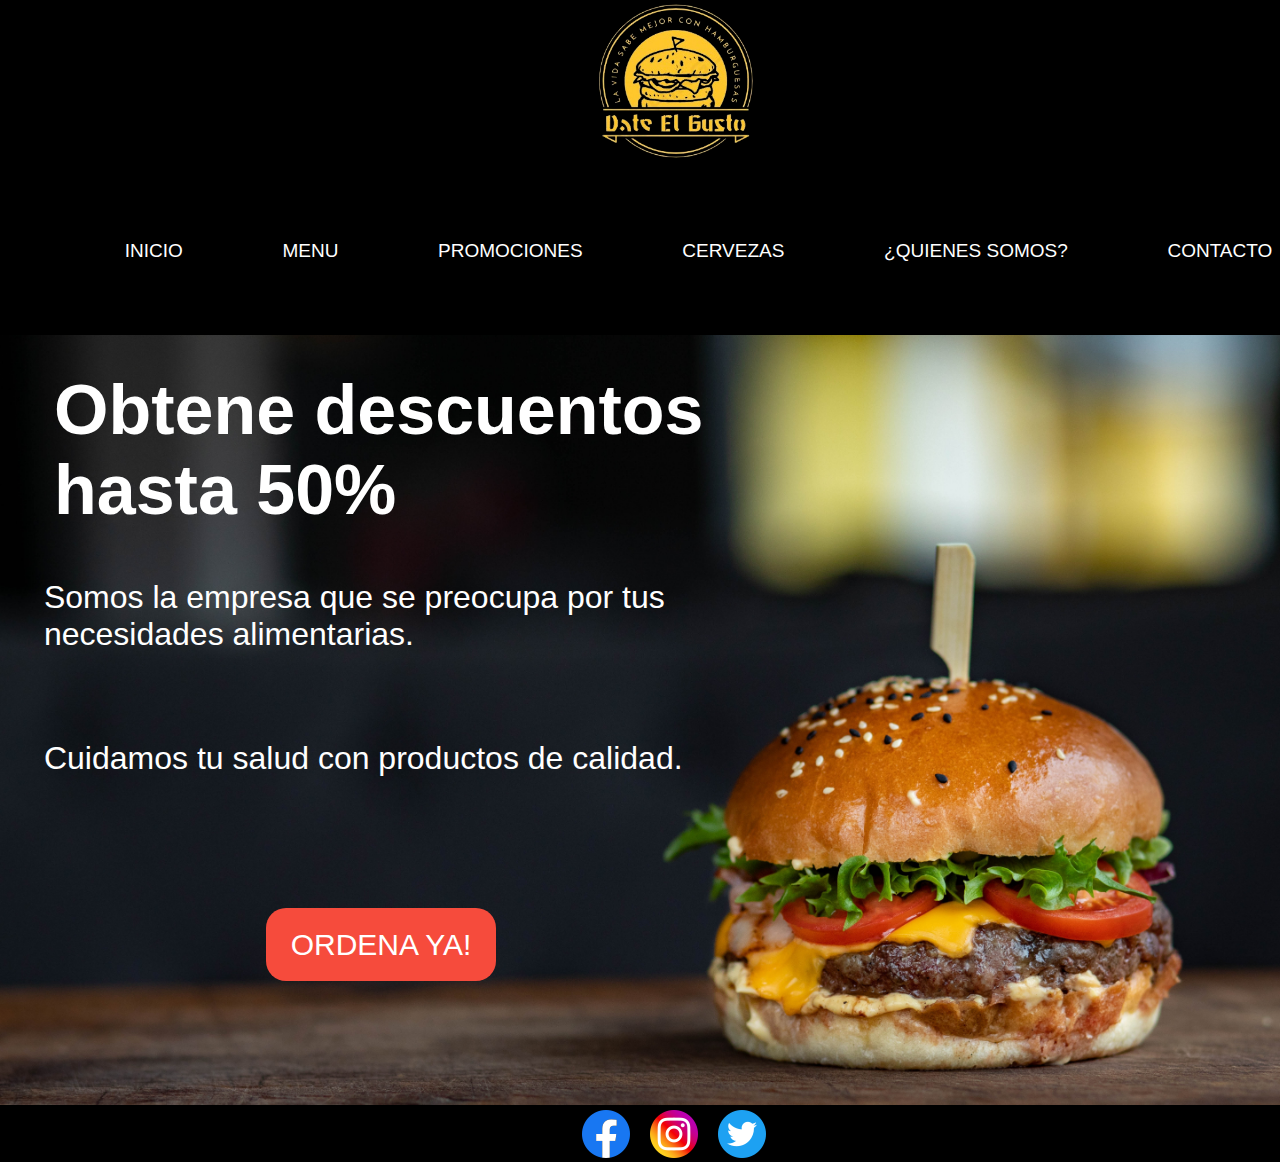
<file: index.html>
<!DOCTYPE html>
<html lang="en">
<head>
    <meta charset="UTF-8">
    <meta http-equiv="X-UA-Compatible" content="IE=edge">
    <meta name="viewport" content="width=device-width, initial-scale=1.0">
    <meta name="description" content="Hamburgueseria y cervezeria">
    <meta name="keywords" content="hamburguesas, cervezas, comida, comida rapida, fasr food, hamburgueseria, restaurante de hamburguesas">
    <link rel="stylesheet" href="./css/estilos.css">
    <link rel="apple-touch-icon" sizes="180x180" href="./favicons/android-chrome-192x192.png">
<link rel="icon" type="image/png" sizes="32x32" href="./favicons/favicon-32x32.png">
<link rel="icon" type="image/png" sizes="16x16" href="./favicons/favicon-16x16.png">
<link rel="manifest" href="site.webmanifest">
    <title>Date el gusto</title>
</head>
<body>
    <main class="contenedor-1">
        <header class="cabecera">
            <div class="logo-1">
                <img class="logo" src="./image/logo2.png" alt="logo">
            </div>
            <nav class="nav">
                <ul>
                    <li><a href="index.html" class="link">INICIO</a></li>
                    <li><a href="./section/menu.html" class="link">MENU</a></li>
                    <li><a href="./section/promociones.html" class="link">PROMOCIONES</a></li>
                    <li><a href="./section/cervezas.html" class="link">CERVEZAS</a></li>
                    <li><a href="./section/quienessomos.html" class="link">¿QUIENES SOMOS?</a></li>
                    <li><a href="./section/contacto.html" class="link">CONTACTO</a></li>   
                </ul>
            </nav>
        </header>
        <section class="banner">
            <div class="banner__textos">
                <h1>Obtene descuentos hasta 50%</h1>
                <p>Somos la empresa que se preocupa por tus necesidades alimentarias.</p>
                <p>Cuidamos tu salud con productos de calidad.</p>
                <div class="hover">
                    <a href="./section/menu.html">ORDENA YA!</a>
                </div>
            </div> 
            <footer>
                <div class="iconos">
                    <a title="Facebook" href="https://www.facebook.com/" target="black"> 
                        <div  class="ico-2">
                            <img src="./image/iconface.png"  alt="icono de face">
                        </div>
                    </a>
                    <a title="Instagram" href="https://www.instagram.com/" target="black"> 
                        <div  class="ico-2">
                            <img src="./image/iconinst.png"  alt="icono de insta">
                        </div> 
                    </a>
                    <a title="Twitter" href="https://www.twitter.com/" target="black">
                        <div  class="ico-2">
                            <img src="./image/icontwi.png"  alt="icono de twit">
                        </div>
                    </a>
                </div>
            </footer>
        </section> 
    </main>  
</body>
</html>
</file>
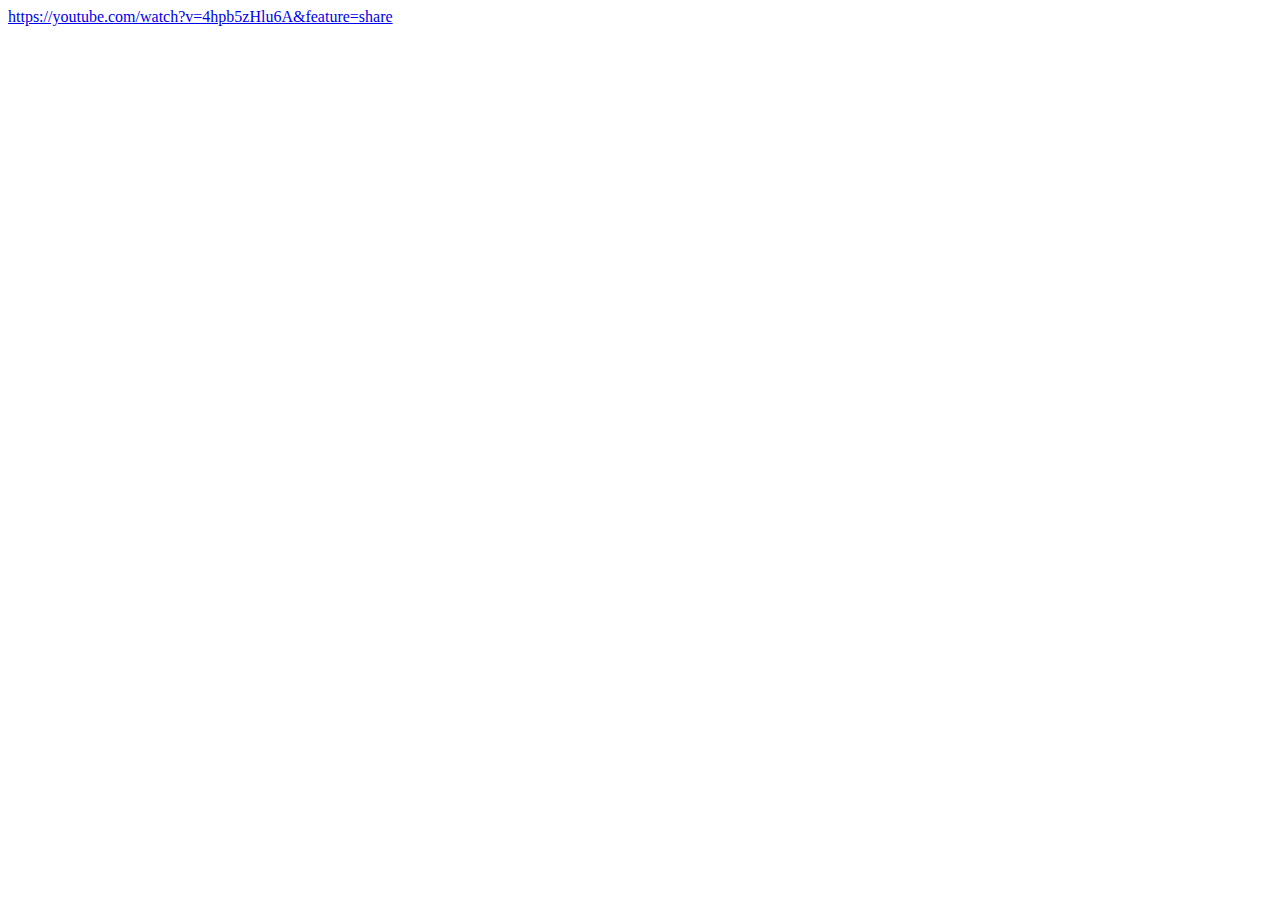
<file: multimedia/bluetooth_content_share.html>
<html><head><meta http-equiv="Content-Type" content="text/html; charset=UTF-8"/></head><body><a href="https://youtube.com/watch?v=4hpb5zHlu6A&amp;feature=share">https://youtube.com/watch?v=4hpb5zHlu6A&amp;feature=share</a></body></html>
</file>
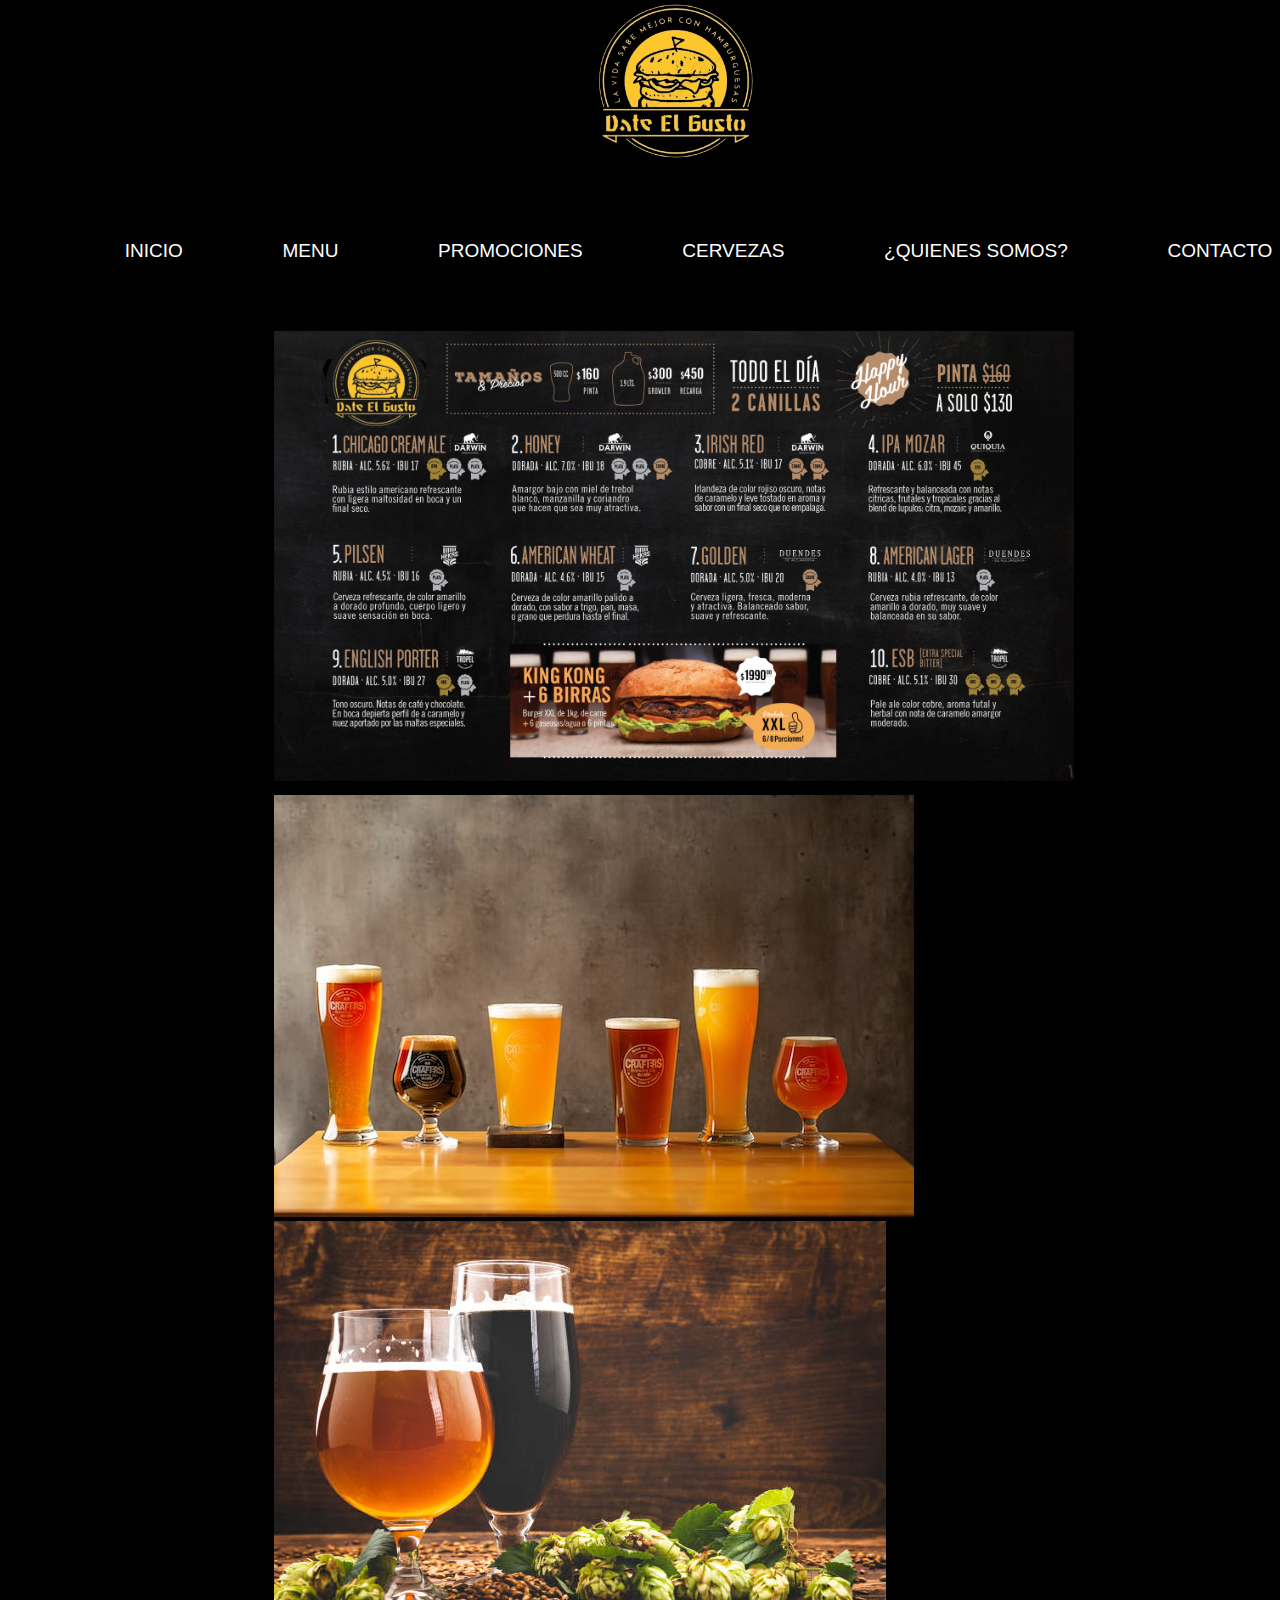
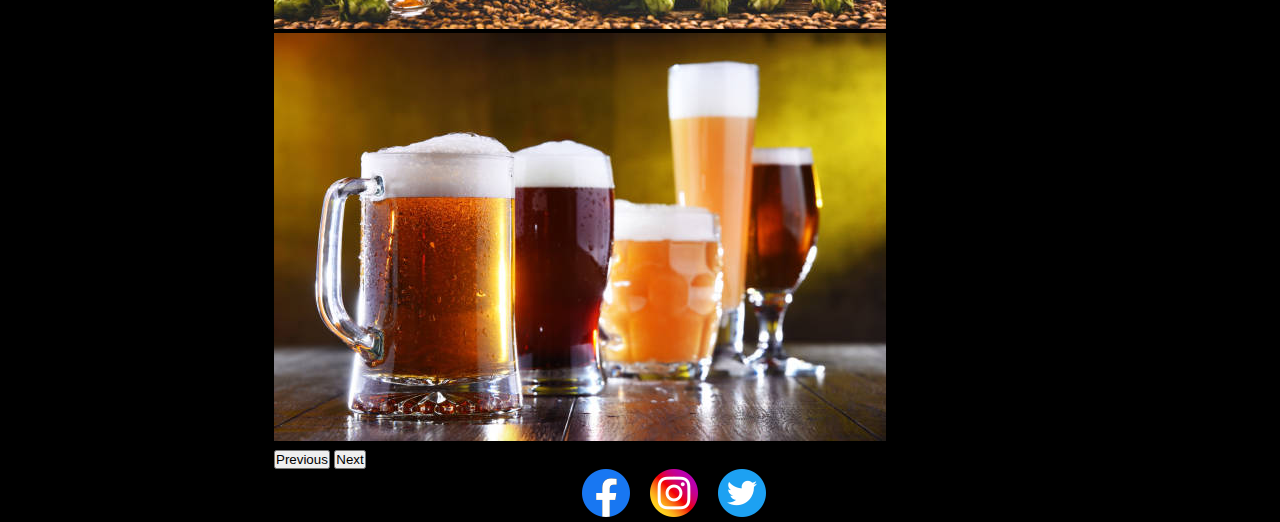
<file: section/cervezas.html>
<!DOCTYPE html>
<html lang="en">
<head>
    <meta charset="UTF-8">
    <meta http-equiv="X-UA-Compatible" content="IE=edge">
    <meta name="viewport" content="width=device-width, initial-scale=1.0">
    <meta name="description" content="Hamburgueseria y cervezeria">
    <meta name="keywords" content="hamburguesas, cervezas, comida, comida rapida, fasr food, hamburgueseria, restaurante de hamburguesas">
    <link href="https://cdn.jsdelivr.net/npm/bootstrap@5.0.2/dist/css/bootstrap.min.css" rel="stylesheet"
        integrity="sha384-EVSTQN3/azprG1Anm3QDgpJLIm9Nao0Yz1ztcQTwFspd3yD65VohhpuuCOmLASjC" crossorigin="anonymous">
    <link rel="stylesheet" href="../css/estilos.css">
    <link rel="apple-touch-icon" sizes="180x180" href="../favicons/apple-icon-180x180.png">
<link rel="icon" type="image/png" sizes="32x32" href="../favicons/favicon-32x32.png">
<link rel="icon" type="image/png" sizes="16x16" href="../favicons/favicon-16x16.png">
<link rel="manifest" href="site.webmanifest">
    <title>Cevezas Artesanales</title>
</head>
<body>
    <main class="contenedor-4">
        <header class="cabecera">
            <div class="logo-1">
                <img class="logo" src="../image/logo2.png" alt="logo">
            </div>
            <nav class="nav">
                <ul>
                    <li><a href="../index.html" class="link">INICIO</a></li>
                    <li><a href="../section/menu.html" class="link">MENU</a></li>
                    <li><a href="../section/promociones.html" class="link">PROMOCIONES</a></li>
                    <li><a href="../section/cervezas.html" class="link">CERVEZAS</a></li>
                    <li><a href="../section/quienessomos.html" class="link">¿QUIENES SOMOS?</a></li>
                    <li><a href="../section/contacto.html" class="link">CONTACTO</a></li>
                </ul>
            </nav>
        </header>
        <div class="row">
            <div class="col">
                <img src="../image/promos_cervezas.jpg" class="ofer" alt="cervezas de oferta">
            </div>
            <div class="col">
                <div id="carouselExampleControls" class="carousel slide" data-bs-ride="carousel">
                    <div class="carousel-inner">
                        <div class="carousel-item active">
                            <img src="../image/cerveza(1).jpg" class="d-block w-100" alt="...">
                        </div>
                        <div class="carousel-item">
                            <img src="../image/cerveza(4).jpg" class="d-block w-100" alt="...">
                        </div>
                        <div class="carousel-item">
                            <img src="../image/cerveza(5).jpg" class="d-block w-100" alt="...">
                        </div>
                    </div>
                    <button class="carousel-control-prev" type="button" data-bs-target="#carouselExampleControls"
                        data-bs-slide="prev">
                        <span class="carousel-control-prev-icon" aria-hidden="true"></span>
                        <span class="visually-hidden">Previous</span>
                    </button>
                    <button class="carousel-control-next" type="button" data-bs-target="#carouselExampleControls"
                        data-bs-slide="next">
                        <span class="carousel-control-next-icon" aria-hidden="true"></span>
                        <span class="visually-hidden">Next</span>
                    </button>
                </div>
            </div>
            <footer>
                <div class="iconos">
                    <a title="Facebook" href="https://www.facebook.com/" target="black"> 
                        <div  class="ico-2"><img src="../image/iconface.png"  alt="icono de face"></div>
                    </a>
                    <a title="Instagram" href="https://www.instagram.com/" target="black"> 
                        <div  class="ico-2"><img src="../image/iconinst.png"  alt="icono de insta"></div>
                    </a>
                    <a title="Twitter" href="https://www.twitter.com/" target="black">
                        <div  class="ico-2"><img src="../image/icontwi.png"  alt="icono de twit"></div>
                    </a>
                </div>
            </footer>
        </div>
    </main>
    <script src="https://cdn.jsdelivr.net/npm/bootstrap@5.0.2/dist/js/bootstrap.bundle.min.js"
        integrity="sha384-MrcW6ZMFYlzcLA8Nl+NtUVF0sA7MsXsP1UyJoMp4YLEuNSfAP+JcXn/tWtIaxVXM" crossorigin="anonymous">
    </script>
</body>
</file>
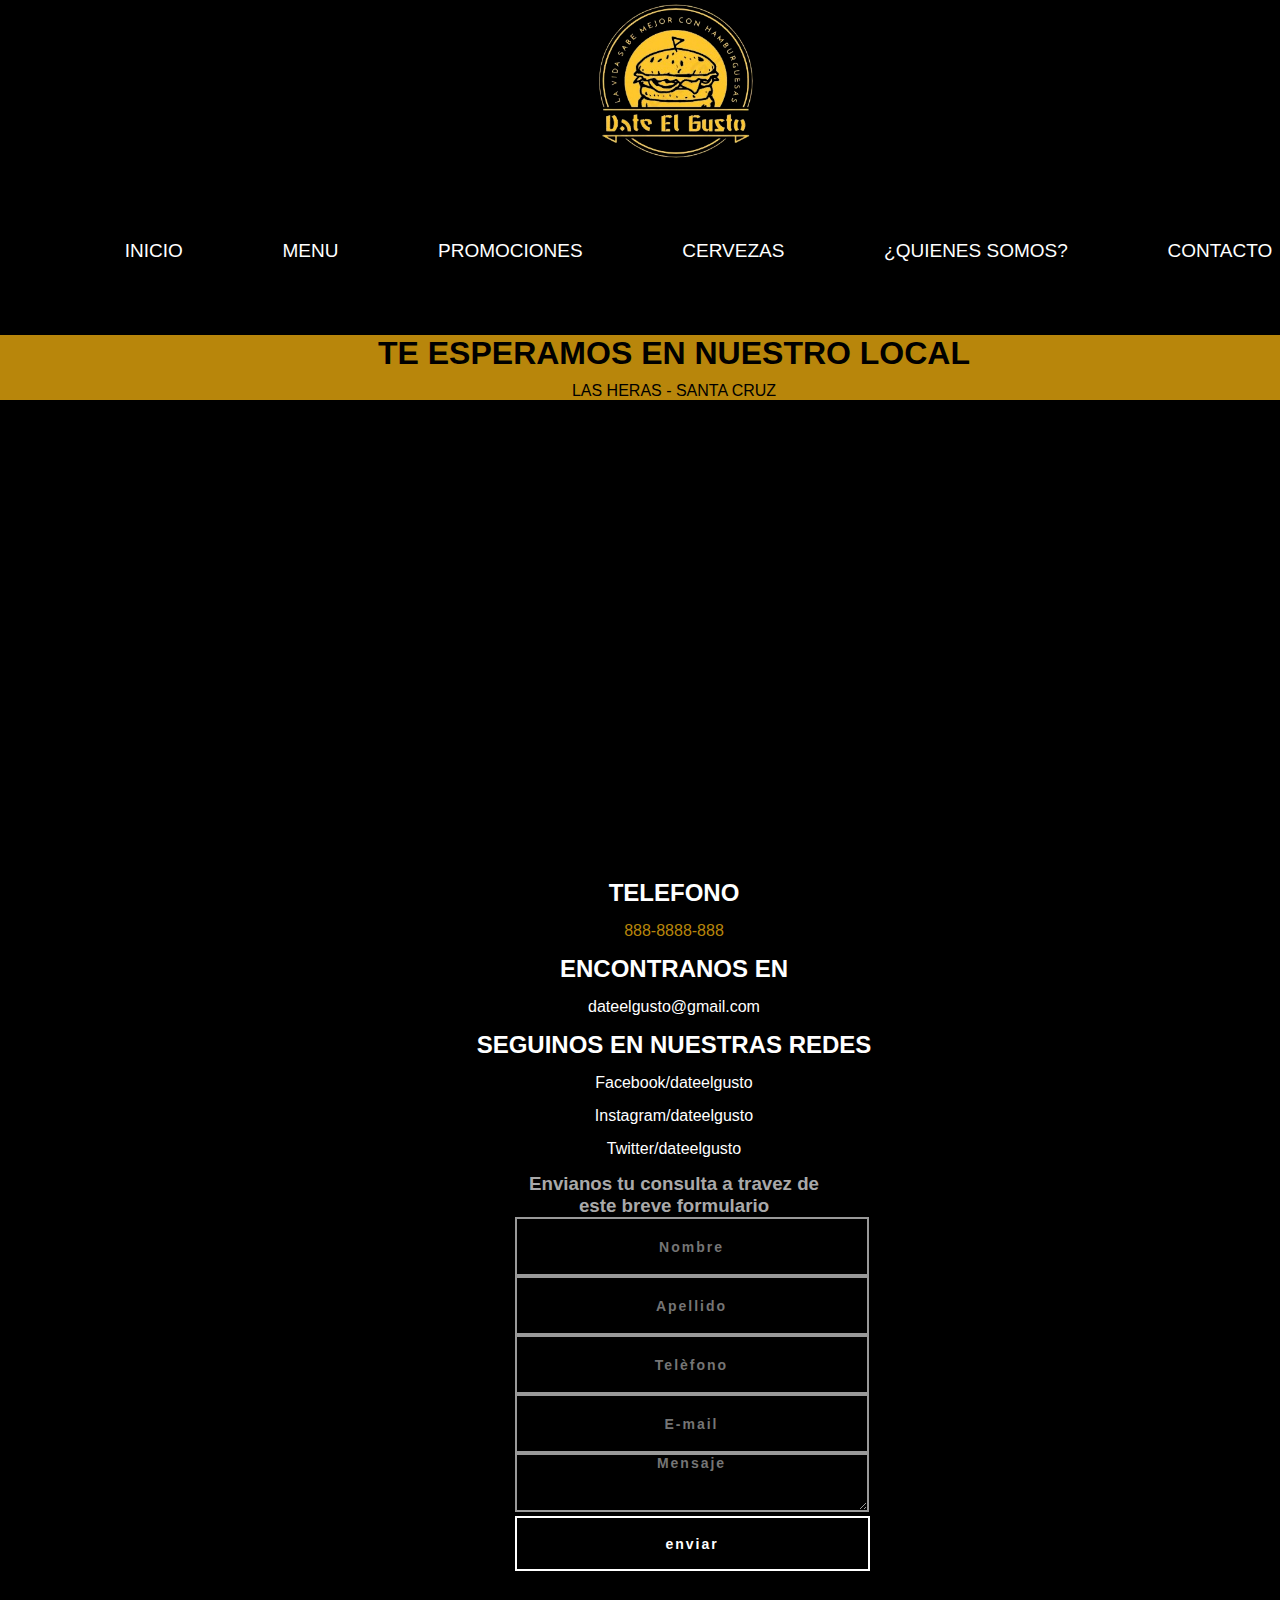
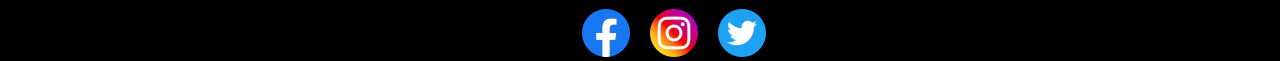
<file: section/contacto.html>
<!DOCTYPE html>
<html lang="en">
<head>
    <meta charset="UTF-8">
    <meta http-equiv="X-UA-Compatible" content="IE=edge">
    <meta name="viewport" content="width=device-width, initial-scale=1.0">
    <meta name="description" content="Hamburgueseria y cervezeria">
    <meta name="keywords" content="hamburguesas, cervezas, comida, comida rapida, fasr food, hamburgueseria, restaurante de hamburguesas">
    <link rel="stylesheet" href="../css/estilos.css">
    <link rel="apple-touch-icon" sizes="180x180" href="../favicons/apple-icon-180x180.png">
<link rel="icon" type="image/png" sizes="32x32" href="../favicons/favicon-32x32.png">
<link rel="icon" type="image/png" sizes="16x16" href="../favicons/favicon-16x16.png">
<link rel="manifest" href="site.webmanifest">
    <title>Nuestros Contactos</title>
</head>
    <body>
        <main class="contenedor-6">
            <header class="cabecera">
                <div class="logo-1">
                    <img class="logo" src="../image/logo2.png" alt="logo">
                </div>
                    <nav class="nav">
                        <ul>
                            <li><a href="../index.html" class="link">INICIO</a></li>
                            <li><a href="../section/menu.html" class="link">MENU</a></li>
                            <li><a href="../section/promociones.html" class="link">PROMOCIONES</a></li>
                            <li><a href="../section/cervezas.html" class="link">CERVEZAS</a></li>
                            <li><a href="../section/quienessomos.html" class="link">¿QUIENES SOMOS?</a></li>
                            <li><a href="../section/contacto.html" class="link">CONTACTO</a></li>
                        </ul>
                    </nav>
            </header>
            <section class="contac">
                <section class="tex1-cont">
                    <h1 class="titulo-5">TE ESPERAMOS EN NUESTRO LOCAL</h1>
                    <p class="parra2-cont">LAS HERAS - SANTA CRUZ</p>
                </section>
                <section class="ubic">
                    <iframe src="https://www.google.com/maps/embed?pb=!1m14!1m12!1m3!1d21955.207844543616!2d-68.9270517!3d-46.539754200000004!2m3!1f0!2f0!3f0!3m2!1i1024!2i768!4f13.1!5e0!3m2!1ses-419!2sar!4v1676918270337!5m2!1ses-419!2sar" width="600" height="450" style="border:0;" allowfullscreen="" loading="lazy" referrerpolicy="no-referrer-when-downgrade">
                    </iframe>
                </section>
                <div class="tel1">
                    <h2 class="titulo-tel">TELEFONO</h2>
                    <p class="tel">888-8888-888</p>
                </div>
                <div class="redes">
                    <h2 class="titulo-email">ENCONTRANOS EN</h2>
                    <p class="email">dateelgusto@gmail.com</p>
                    <h2 class="titulo-redes">SEGUINOS EN NUESTRAS REDES</h2>
                    <div>
                        <p class="red1">Facebook/dateelgusto</p>
                        <p class="red2">Instagram/dateelgusto</p>
                        <p class="red3">Twitter/dateelgusto</p>
                    </div>
                </div>
                <div class="formu-cont">
                    <h3 class="titulo-form">Envianos tu consulta a travez de este breve formulario</h3>
                    <form class="consultas">
                        <div>
                            <input type="text" name="name" id="name" placeholder="Nombre" hidefocus="true" style="outline: none;">
                        </div>
                        <div>
                            <input type="text" name="last-name" id="last-name" placeholder="Apellido" hidefocus="true" style="outline: none;">
                        </div>
                        <div>
                            <input type="text" name="phone" id="phone" placeholder="Telèfono" hidefocus="true" style="outline: none;">
                        </div>
                        <div>
                            <input type="email" name="email" id="email" placeholder="E-mail" hidefocus="true" style="outline: none;">
                        </div>
                        <div>
                            <textarea name="message" id="message" placeholder="Mensaje" hidefocus="true" style="outline: none;"></textarea>
                        </div>
                        <div>
                            <input type="submit" value="enviar" hidefocus="true" style="outline: none;">
                        </div>
                    </form>
                </div>
            </section>
            <footer>
                <div class="iconos">
                    <a title="Facebook" href="https://www.facebook.com/" target="black"> 
                        <div  class="ico-2"><img src="../image/iconface.png"  alt="icono de face"></div>
                    </a>
                    <a title="Instagram" href="https://www.instagram.com/" target="black"> 
                        <div  class="ico-2"><img src="../image/iconinst.png"  alt="icono de insta"></div>
                    </a>
                    <a title="Twitter" href="https://www.twitter.com/" target="black">
                        <div  class="ico-2"><img src="../image/icontwi.png"  alt="icono de twit"></div>
                    </a>
                </div>     
            </footer>
        </main>
    </body>
</html>
</file>
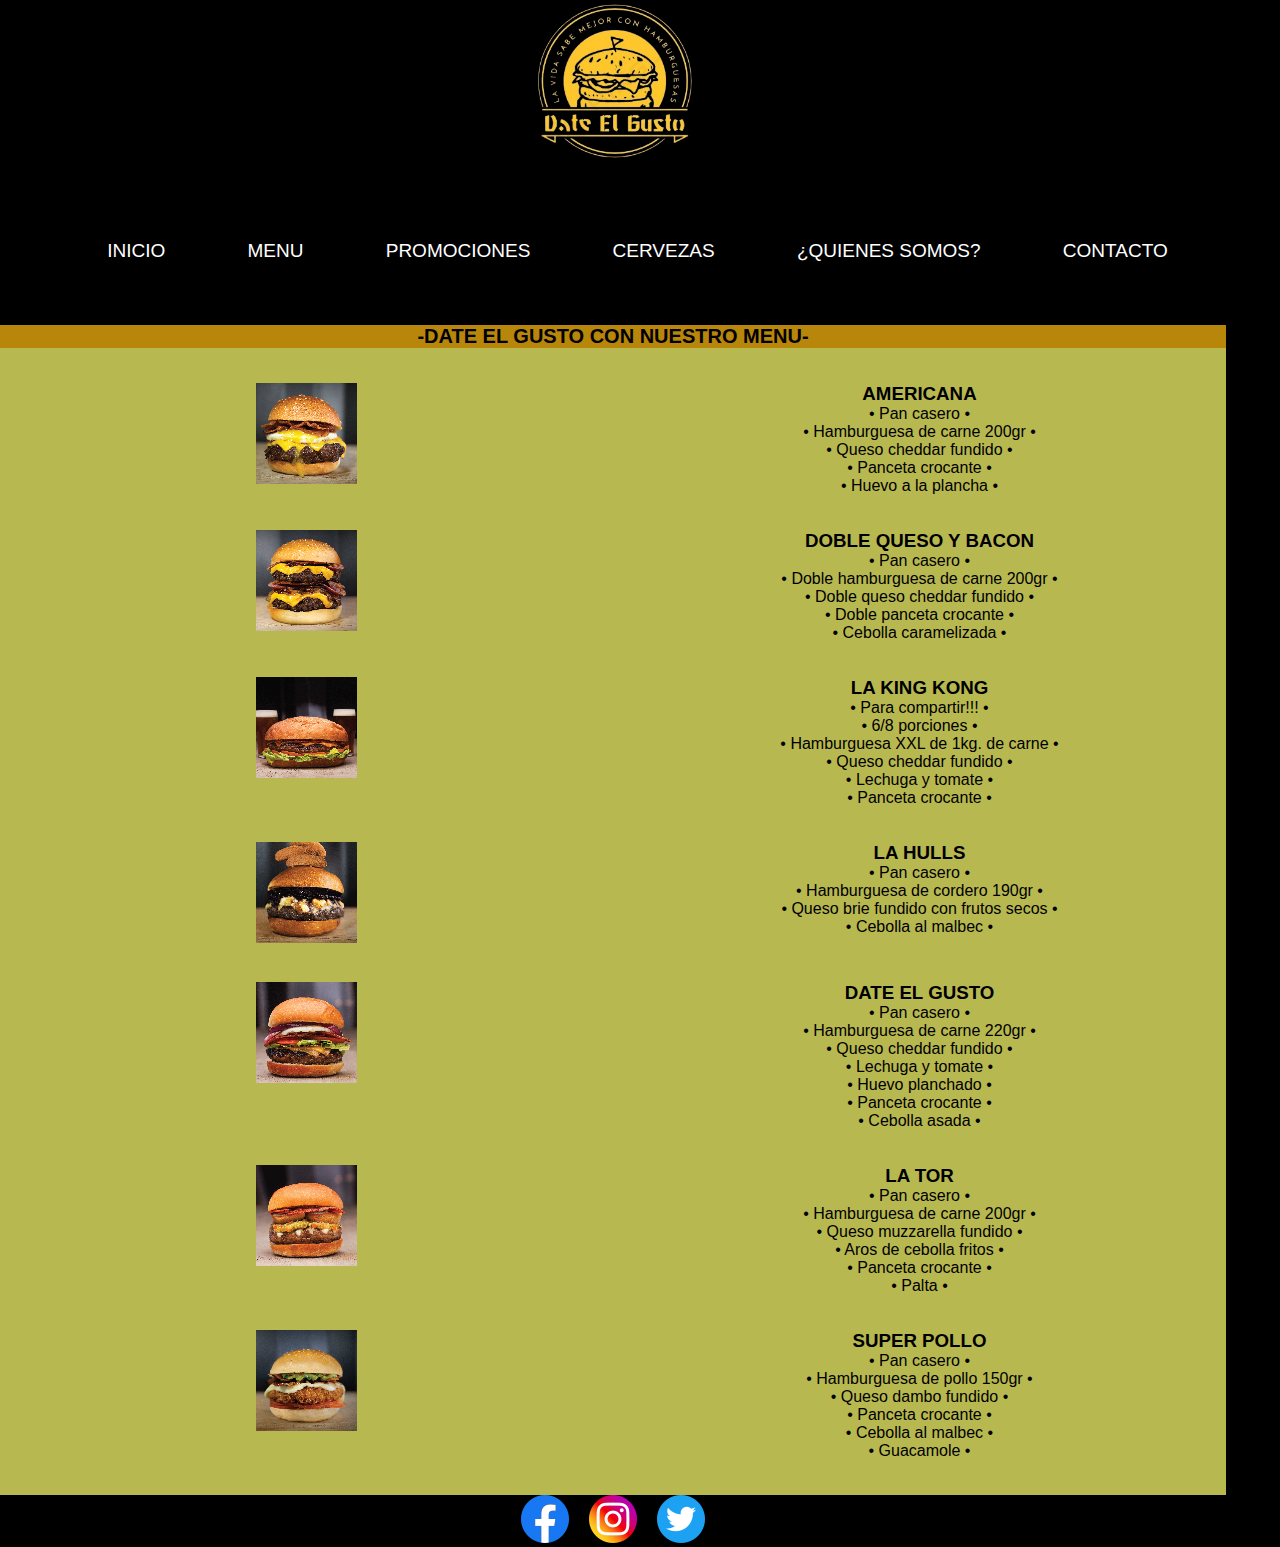
<file: section/menu.html>
<!DOCTYPE html>
<html lang="en">
<head>
    <meta charset="UTF-8">
    <meta http-equiv="X-UA-Compatible" content="IE=edge">
    <meta name="viewport" content="width=device-width, initial-scale=1.0">
    <meta name="description" content="Hamburgueseria y cervezeria">
    <meta name="keywords" content="hamburguesas, cervezas, comida, comida rapida, fasr food, hamburgueseria, restaurante de hamburguesas">
    <link rel="stylesheet" href="../css/estilos.css">
    <link rel="apple-touch-icon" sizes="180x180" href="../favicons/apple-icon-180x180.png">
<link rel="icon" type="image/png" sizes="32x32" href="../favicons/favicon-32x32.png">
<link rel="icon" type="image/png" sizes="16x16" href="../favicons/favicon-16x16.png">
<link rel="manifest" href="site.webmanifest">
    <title>Menu</title>
</head>
    <body>
        <section class="contenedor-2">
            <header class="cabecera">
                <div class="logo-1">
                    <img class="logo" src="../image/logo2.png" alt="logo">
                </div>
                <nav class="nav">
                    <ul>
                        <li><a href="../index.html" class="link">INICIO</a></li>
                        <li><a href="../section/menu.html" class="link">MENU</a></li>
                        <li><a href="../section/promociones.html" class="link">PROMOCIONES</a></li>
                        <li><a href="../section/cervezas.html" class="link">CERVEZAS</a></li>
                        <li><a href="../section/quienessomos.html" class="link">¿QUIENES SOMOS?</a></li>
                        <li><a href="../section/contacto.html" class="link">CONTACTO</a></li>
                    </ul>
                </nav>
            </header>
            <section class="menu2">
                <div class="contenedor2">
                    <h2 class="titulo">-DATE EL GUSTO CON NUESTRO MENU-</h2>
                    <ul>
                        <li>
                            <div class="comida-1">
                                <div class="imagen">
                                    <img class="im-2" src="../image/american.jpg" alt="hamburguesa con cheddar-paceta y huevo">
                                </div>
                                <div class="texto-1">
                                    <h3>AMERICANA</h3>
                                    <p>• Pan casero •</p>
                                    <p>• Hamburguesa de carne 200gr •</p> 
                                    <p>• Queso cheddar fundido •</p>
                                    <p>• Panceta crocante •</p>
                                    <p>• Huevo a la plancha •</p>
                                </div>
                        </li>
                        <li>
                            <div class="comida-2">
                                <div class="imagen">
                                    <img class="im-2" src="../image/doublecheesebacon.jpg" alt="hamburguesa doble bacon">
                                </div>
                                    <div class="texto-2">
                                        <h3>DOBLE QUESO Y BACON</h3>
                                        <p>• Pan casero •</p>
                                        <p>• Doble hamburguesa de carne 200gr •</p> 
                                        <p>• Doble queso cheddar fundido •</p>
                                        <p>• Doble panceta crocante •</p>
                                        <p>• Cebolla caramelizada •</p>
                                    </div>
                            </div>
                        </li>
                        <li>
                            <div class="comida-3">
                                <div class="imagen">
                                    <img class="im-2" src="../image/kingkong.jpg" alt="hamburguesa gigante">
                                </div>
                                    <div class="texto-3">
                                        <h3>LA KING KONG</h3>
                                        <p>• Para compartir!!! •</p>
                                        <p>• 6/8 porciones •</p>
                                        <p>• Hamburguesa XXL de 1kg. de carne •</p>
                                        <p>• Queso cheddar fundido •</p>
                                        <p>• Lechuga y tomate •</p>
                                        <p>• Panceta crocante •</p>
                                    </div>
                        </li>
                        <li>
                            <div class="comida-4">
                                <div class="imagen">
                                    <img class="im-2" src="../image/lahulls.jpg" alt="hamburguesa de cordero">
                                </div>
                                <div class="texto-4">
                                    <h3>LA HULLS</h3>
                                    <p>• Pan casero •</p>
                                    <p>• Hamburguesa de cordero 190gr •</p>
                                    <p>• Queso brie fundido con frutos secos •</p>
                                    <p>• Cebolla al malbec •</p>
                            </div>
                        </li>
                        <li>
                            <div class="comida-5">
                                <div class="imagen">
                                    <img class="im-2" src="../image/dateelgusto.jpg" alt="hamburguesa completa con cheddar-panceta">
                                </div>
                                <div class="texto-5">
                                    <h3>DATE EL GUSTO</h3>
                                    <p>• Pan casero •</p>
                                    <p>• Hamburguesa de carne 220gr •</p>
                                    <p>• Queso cheddar fundido •</p>
                                    <p>• Lechuga y tomate •</p>
                                    <p>• Huevo planchado •</p>
                                    <p>• Panceta crocante •</p>
                                    <p>• Cebolla asada •</p>
                            </div>
                        </li>
                        <li>
                            <div class="comida-6">
                                <div class="imagen">
                                    <img class="im-2" src="../image/lator.jpg" alt="hamburguesa con cebolla frita-panceta y palta">
                                </div>
                                <div class="texto-6">
                                    <h3>LA TOR</h3>
                                    <p>• Pan casero •</p>
                                    <p>• Hamburguesa de carne 200gr •</p>
                                    <p>• Queso muzzarella fundido •</p>
                                    <p>• Aros de cebolla fritos •</p>
                                    <p>• Panceta crocante •</p>
                                    <p>• Palta •</p>
                            </div>
                        </li>
                        <li>
                            <div class="comida-7">
                                <div class="imagen">
                                    <img class="im-2" src="../image/superpollo.jpg" alt="hamburguesa de pollo-queso y cebolla">
                                </div>
                                <div class="texto-7">
                                    <h3>SUPER POLLO</h3>
                                    <p>• Pan casero •</p>
                                    <p>• Hamburguesa de pollo 150gr •</p>
                                    <p>• Queso dambo fundido •</p>
                                    <p>• Panceta crocante •</p>
                                    <p>• Cebolla al malbec •</p>
                                    <p>• Guacamole •</p>
                            </div>
                        </li>
                    </ul>
                </div>
            </section>
            <footer>
                <div class="iconos">
                    <a title="Facebook" href="https://www.facebook.com/" target="black"> 
                        <div  class="ico-2"><img src="../image/iconface.png"  alt="icono de face"></div>
                    </a>
                    <a title="Instagram" href="https://www.instagram.com/" target="black"> 
                        <div  class="ico-2"><img src="../image/iconinst.png"  alt="icono de insta"></div>
                    </a>
                    <a title="Twitter" href="https://www.twitter.com/" target="black">
                        <div  class="ico-2"><img src="../image/icontwi.png"  alt="icono de twit"></div>
                    </a>
                </div>
            </footer>
        </section>
    </body>
</html>
</file>
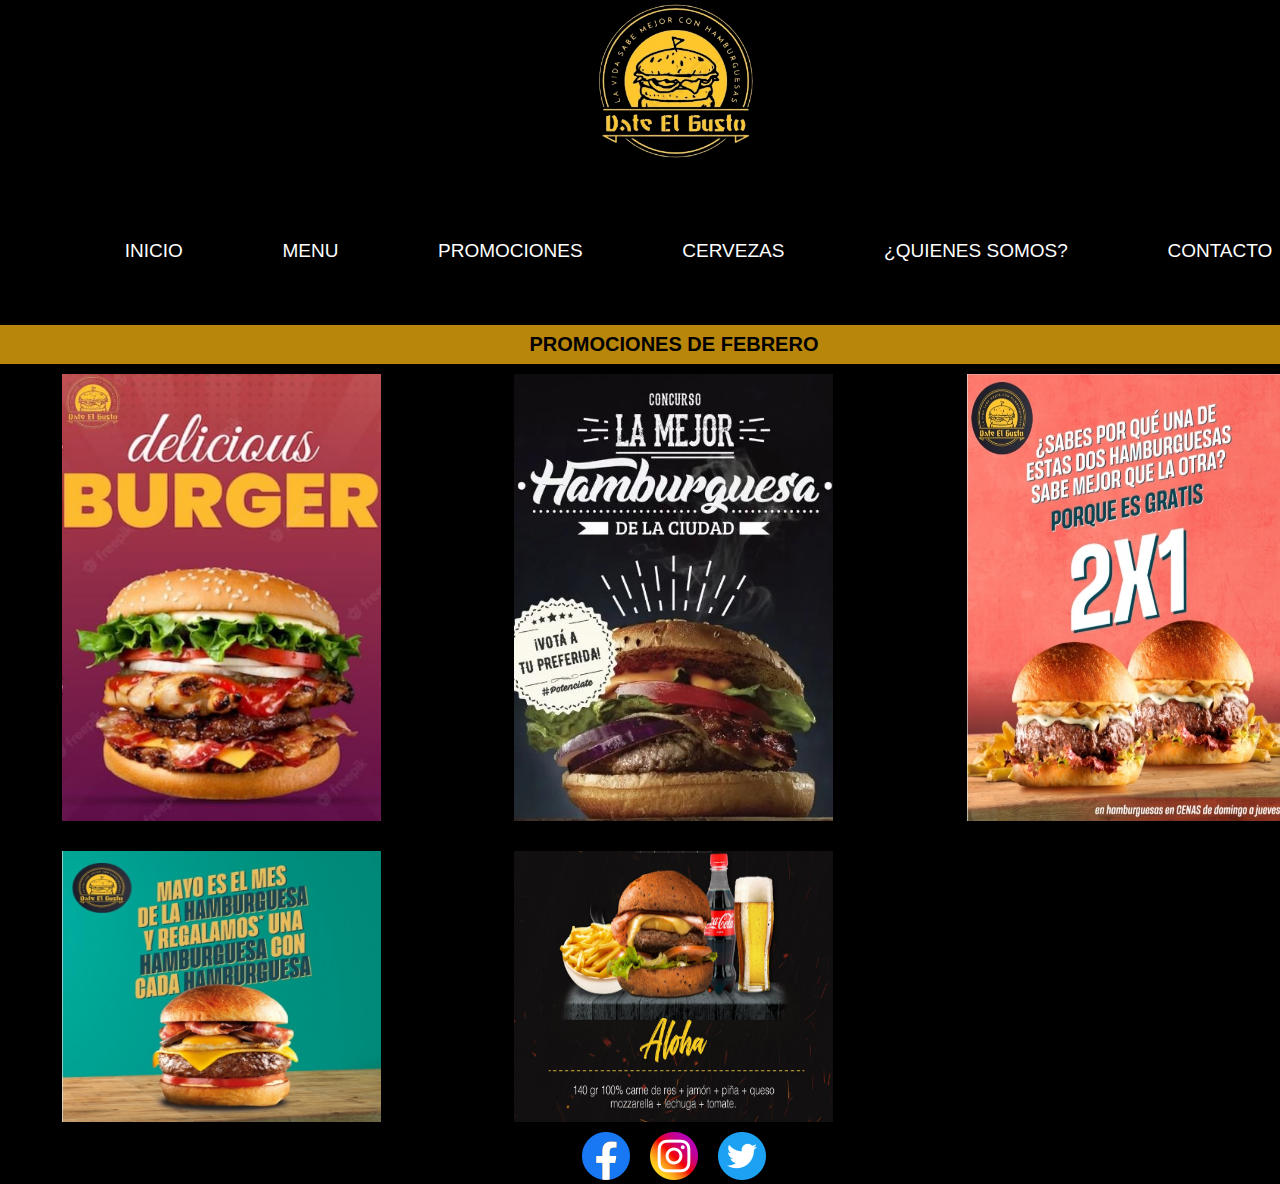
<file: section/promociones.html>
<!DOCTYPE html>
<html lang="en">
<head>
    <meta charset="UTF-8">
    <meta http-equiv="X-UA-Compatible" content="IE=edge">
    <meta name="viewport" content="width=device-width, initial-scale=1.0">
    <meta name="description" content="Hamburgueseria y cervezeria">
    <meta name="keywords" content="hamburguesas, cervezas, comida, comida rapida, fasr food, hamburgueseria, restaurante de hamburguesas">
    <link rel="stylesheet" href="../css/estilos.css">
    <link rel="apple-touch-icon" sizes="180x180" href="../favicons/apple-icon-180x180.png">
<link rel="icon" type="image/png" sizes="32x32" href="../favicons/favicon-32x32.png">
<link rel="icon" type="image/png" sizes="16x16" href="../favicons/favicon-16x16.png">
<link rel="manifest" href="site.webmanifest">
    <title>Super Promociones</title>
</head>
<body>
    <main class="contenedor-3">
        <header class="cabecera">
            <div class="logo-1">
                <img class="logo" src="../image/logo2.png" alt="logo">
            </div>
            <nav class="nav">
                <ul>
                    <li><a href="../index.html" class="link">INICIO</a></li>
                    <li><a href="../section/menu.html" class="link">MENU</a></li>
                    <li><a href="../section/promociones.html" class="link">PROMOCIONES</a></li>
                    <li><a href="../section/cervezas.html" class="link">CERVEZAS</a></li>
                    <li><a href="../section/quienessomos.html" class="link">¿QUIENES SOMOS?</a></li>
                    <li><a href="../section/contacto.html" class="link">CONTACTO</a></li>
                </ul>
            </nav>
        </header>
        <div class="caja-titulo">
            <h1 class="titulo-pro">PROMOCIONES DE FEBRERO</h1>
        </div>
        <section class="contenedor-pro">
            <div class="promo">
                <img src="../image/promo_deliciosa_hambur.jpg" alt="promo hamburguesa deliciosa" class="imag-pro-1">
            </div>
            <div class="promo">
                <img src="../image/promo_lamejor_hambur.jpg" alt="promo la mejor hamburguesa" class="imag-pro-2">
            </div>
            <div class="promo">
                <img src="../image/promo_2x1.jpg" alt="promo 2x1" class="imag-pro-3">
            </div>
            <div class="promo">
                <img src="../image/promo_mes_de_la_hamburguesa.jpg" alt="promo del mes" class="imag-pro-4">
            </div>
            <div class="promo">
                <img src="../image/promo aloah.jpg" alt="promocion de hamburguesa papa y gaseosa" class="imag-pro-5">
            </div>
        </section>
        <footer>
            <div class="iconos">
                <a title="Facebook" href="https://www.facebook.com/" target="black"> 
                    <div  class="ico-2"><img src="../image/iconface.png"  alt="icono de face"></div>
                </a>
                <a title="Instagram" href="https://www.instagram.com/" target="black"> 
                    <div  class="ico-2"><img src="../image/iconinst.png"  alt="icono de insta"></div>
                </a>
                <a title="Twitter" href="https://www.twitter.com/" target="black">
                    <div  class="ico-2"><img src="../image/icontwi.png"  alt="icono de twit"></div>
                </a>
            </div>
        </footer>
    </main>
</body>
</html>
</file>
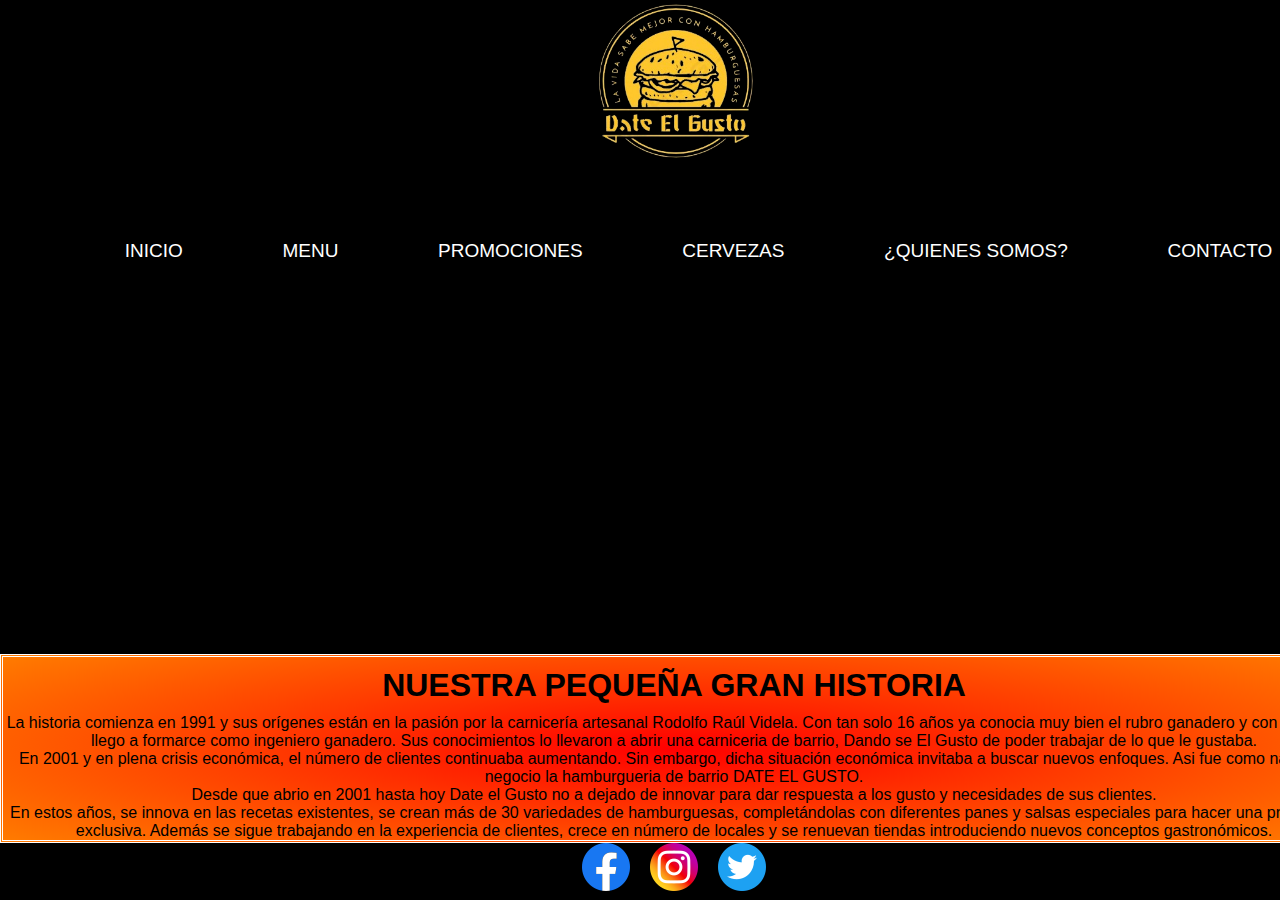
<file: section/quienessomos.html>
<!DOCTYPE html>
<html lang="en">
<head>
    <meta charset="UTF-8">
    <meta http-equiv="X-UA-Compatible" content="IE=edge">
    <meta name="viewport" content="width=device-width, initial-scale=1.0">
    <meta name="description" content="Hamburgueseria y cervezeria">
    <meta name="keywords" content="hamburguesas, cervezas, comida, comida rapida, fasr food, hamburgueseria, restaurante de hamburguesas">
    <link rel="stylesheet" href="../css/estilos.css">
    <link rel="apple-touch-icon" sizes="180x180" href="../favicons/apple-icon-180x180.png">
<link rel="icon" type="image/png" sizes="32x32" href="../favicons/favicon-32x32.png">
<link rel="icon" type="image/png" sizes="16x16" href="../favicons/favicon-16x16.png">
<link rel="manifest" href="site.webmanifest">
    <title>Quienes Somos</title>
</head>
<body>
    <main class="contenedor-5">
        <header class="cabecera">
            <div class="logo-1">
                <img class="logo" src="../image/logo2.png" alt="logo">
            </div>
                <nav class="nav">
                    <ul>
                        <li><a href="../index.html" class="link">INICIO</a></li>
                        <li><a href="../section/menu.html" class="link">MENU</a></li>
                        <li><a href="../section/promociones.html" class="link">PROMOCIONES</a></li>
                        <li><a href="../section/cervezas.html" class="link">CERVEZAS</a></li>
                        <li><a href="../section/quienessomos.html" class="link">¿QUIENES SOMOS?</a></li>
                        <li><a href="../section/contacto.html" class="link">CONTACTO</a></li>
                    </ul   
                    >
                </nav>
        </header>
        <section class="pag-4">
            <div class="videohambur">
                <iframe width="560" height="315" src="https://www.youtube.com/embed/4hpb5zHlu6A"  title="YouTube video player" frameborder="0" allow="accelerometer; autoplay; clipboard-write; encrypted-media; gyroscope; picture-in-picture; web-share" allowfullscreen></iframe>
            </div>
            <section class="tex">
                <div class="box">    
                    <h1 class="pagi-4">NUESTRA PEQUEÑA GRAN HISTORIA</h1>
                    <div class="parra-4">
                        <p>La historia comienza en 1991 y sus orígenes están en la pasión por la carnicería artesanal Rodolfo Raúl Videla. Con tan solo 16 años ya conocia muy bien el rubro ganadero y con los años llego a formarce como ingeniero ganadero. Sus conocimientos lo llevaron a abrir una carniceria de barrio, Dando se El Gusto de poder trabajar de lo que le gustaba.
                        </p>
                        <p>En 2001 y en plena crisis económica, el número de clientes continuaba aumentando. Sin embargo, dicha situación económica invitaba a buscar nuevos enfoques. Asi fue como nacio su negocio la hamburgueria de barrio DATE EL GUSTO.
                        </p>
                        <p>Desde que abrio en 2001 hasta hoy Date el Gusto no a dejado de innovar para dar respuesta a los gusto y necesidades de sus clientes.
                        </p>
                        <p>En estos años, se innova en las recetas existentes, se crean más de 30 variedades de hamburguesas, completándolas con diferentes panes y salsas especiales para hacer una propuesta exclusiva. Además se sigue trabajando en la experiencia de clientes, crece en número de locales y se renuevan tiendas introduciendo nuevos conceptos gastronómicos. 
                        </p>
                    </div>
                </div>
            </section>
            <footer>
                <div class="iconos">
                    <a title="Facebook" href="https://www.facebook.com/" target="black"> 
                        <div  class="ico-2"><img src="../image/iconface.png"  alt="icono de face"></div>
                    </a>
                    <a title="Instagram" href="https://www.instagram.com/" target="black"> 
                        <div  class="ico-2"><img src="../image/iconinst.png"  alt="icono de insta"></div>
                    </a>
                    <a title="Twitter" href="https://www.twitter.com/" target="black">
                        <div  class="ico-2"><img src="../image/icontwi.png"  alt="icono de twit"></div>
                    </a>
                </div>
            </footer>
        </section>    
    </main>
</body>
</html>
</file>
<file: css/estilos.css>
* {
  margin: 0;
  padding: 0;
}

body {
  background-color: black;
  font-family: "Gill Sans", "Gill Sans MT", Calibri, "Trebuchet MS", sans-serif;
}

.cabecera .logo-1 {
  display: flex;
  flex-direction: column;
  align-items: center;
}
.cabecera .logo-1 .logo {
  width: 170px;
}
.cabecera nav ul {
  text-align: center;
  list-style: none;
}
.cabecera nav ul li {
  margin: 15px 0;
}
.cabecera nav ul li .link {
  text-decoration: none;
  color: #fff;
}

.contenedor-1 {
  width: 320px;
  display: flex;
  flex-direction: column;
  flex-wrap: wrap;
  align-items: center;
}

.contenedor-2 {
  width: 319px;
  text-align: center;
  display: flex;
  flex-direction: column;
  flex-wrap: wrap;
}

.contenedor-3 {
  width: 319px;
  display: flex;
  flex-direction: column;
  align-content: center;
}

.contenedor-4 {
  width: 319px;
  display: flex;
  flex-direction: column;
  flex-wrap: wrap;
  align-items: center;
}

.contenedor-5 {
  width: 319px;
  display: flex;
  flex-direction: column;
  flex-wrap: wrap;
  align-items: center;
}

.contenedor-6 {
  width: 319px;
}

/*Comienzo de pagina 1-INDEX*/
.banner {
  width: 319px;
  height: 214px;
  background-image: url(../image/hamburcomun.jpg);
  background-repeat: no-repeat;
  background-size: 320px;
  margin-top: 10px;
  color: #fff;
}
.banner .banner__textos {
  height: 213px;
  text-align: inherit;
}
.banner .banner__textos h1 {
  color: #fff;
  font-size: 20px;
}
.banner .banner__textos p {
  margin: 20px 0 20px 10px;
  font-size: 10px;
}
.banner .banner__textos .hover {
  font-size: 20px;
  background-image: linear-gradient(red, yellow);
  background-clip: text;
  -webkit-background-clip: text;
  -webkit-text-fill-color: transparent;
  margin: 30px;
}
.banner .iconos a {
  justify-content: center;
}
.banner .iconos a .ico-2 {
  margin: 0 10px;
}

/*Fin de pagina 1-INDEX*/
/*Comienzo de pagina 2-MENU*/
.menu2 {
  background-color: rgb(184, 184, 81);
  display: flex;
  flex-direction: column;
}
.menu2 .titulo {
  background-color: darkgoldenrod;
  color: black;
  text-align: center;
  font-size: 20px;
}
.menu2 .comida-1, .menu2 .comida-2, .menu2 .comida-3, .menu2 .comida-4, .menu2 .comida-5, .menu2 .comida-6, .menu2 .comida-7, .menu2 .comida-8 {
  margin: 35px 0;
}

.iconos a {
  justify-content: center;
}
.iconos a .ico-2 {
  margin: 0 10px;
}

/*Fin de pagina 2-MENU*/
/*Comienzo de pagina 3-PROMOCIONES*/
.caja-titulo {
  width: 319px;
}
.caja-titulo .titulo-pro {
  color: black;
  text-align: center;
  background-color: darkgoldenrod;
  font-size: 15px;
  padding: 8px;
}

.contenedor-pro {
  display: flex;
  flex-direction: column;
  align-items: center;
  height: 100%;
}
.contenedor-pro .promo {
  width: 319px;
  margin: 10px 0;
  display: flex;
  flex-direction: column;
}
.contenedor-pro .promo .imag-pro-1 {
  width: 319px;
}
.contenedor-pro .promo .imag-pro-2 {
  width: 319px;
}
.contenedor-pro .promo .imag-pro-3 {
  width: 319px;
  height: 271px;
}
.contenedor-pro .promo .imag-pro-4 {
  width: 319px;
  height: 271px;
}
.contenedor-pro .promo .imag-pro-5 {
  width: 319px;
  height: 271px;
}

/*Fin de pagina 3-PROMOCIONES*/
/*Comienzo de pagina 4-CERVEZAS*/
.row {
  background-color: black;
  width: 319px;
  margin: 1px;
}
.row .ofer {
  width: 295px;
  margin: 5px 0;
}
.row .carousel-inner {
  width: 295px;
  margin: 5px 0;
}

/*Fin de pagina 4-CERVEZAS*/
/*Comienzo de pagina 5-QUIENES SOMOS*/
.pag-4 {
  width: 319px;
  height: 535px;
}
.pag-4 iframe {
  width: 319px;
}
.pag-4 .tex {
  margin-top: 10px;
}
.pag-4 .tex .box {
  border-color: #fff;
  border-style: double;
  background-image: radial-gradient(ellipse 1800px 300px, red, yellow);
}
.pag-4 .tex .box .pagi-4 {
  color: black;
  text-align: center;
  margin: 10px;
}
.pag-4 .tex .box .parra-4 {
  color: black;
  text-align: center;
}

/*Fin de pagina 5-QUIENES SOMOS*/
/*Comienzo de pagina 6-CONTACTO*/
.contac {
  width: 319px;
  height: 1274px;
}
.contac .tex1-cont {
  background-color: darkgoldenrod;
  color: black;
  text-align: center;
  margin-top: 10px;
  margin-bottom: 10px;
}
.contac .tex1-cont .titulo-5 {
  margin: 10px;
}
.contac iframe {
  width: 319px;
}
.contac .tel1 {
  font-family: "Gill Sans", "Gill Sans MT", Calibri, "Trebuchet MS", sans-serif;
  color: #fff;
  text-align: center;
  margin: 10px;
}
.contac .tel1 .titulo-tel {
  margin: 15px 0;
}
.contac .tel1 .tel {
  font-family: "Lucida Sans", "Lucida Sans Regular", "Lucida Grande", "Lucida Sans Unicode", Geneva, Verdana, sans-serif;
  color: darkgoldenrod;
  margin: 15px 0;
}
.contac .redes {
  font-family: "Gill Sans", "Gill Sans MT", Calibri, "Trebuchet MS", sans-serif;
  color: #fff;
  margin-bottom: 15px;
  text-align: center;
}
.contac .redes .titulo-email {
  margin-bottom: 15px;
}
.contac .redes .email {
  margin-bottom: 15px;
}
.contac .redes .titulo-redes {
  margin-bottom: 15px;
}
.contac .redes .red1 {
  margin-bottom: 15px;
}
.contac .redes .red2 {
  margin-bottom: 15px;
}
.contac .redes .red3 {
  margin-bottom: 15px;
}
.contac .formu-cont {
  width: 319px;
  color: darkgray;
  margin: auto;
  text-align: center;
}
.contac .formu-cont .consultas input[type=text], .contac .formu-cont .consultas input[type=password], .contac .formu-cont .consultas input[type=search], .contac .formu-cont .consultas input[type=url], .contac .formu-cont .consultas input[type=email], .contac .formu-cont .consultas textarea, .contac .formu-cont .consultas .field-select {
  border: 2px solid #999999;
  background-color: transparent;
  padding: 0 16px;
  font-family: "Neutra-Bold", sans-serif;
  letter-spacing: 2px;
  font-size: 14px;
  font-weight: 900;
  color: #fbfbfb;
  width: 318px;
  height: 55px;
  margin: 0;
  text-overflow: ellipsis;
  text-align: center;
}
.contac .formu-cont .consultas input[type=submit] {
  border: 2px solid #fff;
  background-color: transparent;
  padding: 0 16px;
  font-family: "Neutra-Bold", sans-serif;
  letter-spacing: 2px;
  font-size: 14px;
  font-weight: 900;
  color: #fff;
  width: 318px;
  height: 55px;
  margin: 0;
  text-overflow: ellipsis;
  text-align: center;
}

/*Fin de pagina 6-CONTACTO*/
.iconos {
  display: flex;
  flex-direction: row;
  justify-content: center;
}
.iconos .iconos a {
  margin: 0 5px;
}

/*Comienzo de pagina 1-INDEX*/
@media (min-width: 320px) {
  .contenedor-1 {
    width: 767px;
    display: flex;
    flex-direction: row;
  }
  .cabecera {
    width: 767px;
  }
  .logo-1 {
    display: flex;
    justify-content: center;
  }
  .nav ul {
    text-align: none;
    display: flex;
    flex-direction: row;
    flex-wrap: wrap;
    justify-content: space-evenly;
  }
  .banner {
    background-image: url(../image/hamburcomun.jpg);
    width: 767px;
    height: 480px;
    background-size: 767px;
  }
  .banner .banner__textos {
    height: 446px;
    text-align: inherit;
  }
  .banner .banner__textos h1 {
    font-size: 35px;
    margin: 35px 0 0 10px;
  }
  .banner .banner__textos p {
    margin: 40px 0 20px 10px;
    font-size: 21px;
  }
  .banner .banner__textos .hover {
    font-size: 35px;
    margin: 92px;
  }
  .banner .iconos a {
    justify-content: center;
  }
  .banner .iconos a .ico-2 {
    margin: 0 10px;
  }
}
@media (min-width: 768px) {
  .contenedor-1 {
    width: 1023px;
  }
  .cabecera {
    width: 1023px;
    height: 270px;
  }
  nav ul {
    display: flex;
    flex-direction: row;
    justify-content: space-evenly;
    margin: 40px 40px;
    list-style: none;
  }
  .banner {
    background-size: 1023px;
    width: 1023px;
    height: 590px;
  }
  .banner .banner__textos {
    width: 46%;
    height: 595px;
    display: flex;
    flex-direction: column;
    margin-left: 17px;
  }
  .banner .banner__textos h1 {
    font-size: 50px;
    font-weight: bolder;
    color: #fff;
  }
  .banner .banner__textos p {
    font-size: 28px;
    margin: 0;
    padding-top: 5%;
    padding-bottom: 4%;
    color: #fff;
  }
  .banner .banner__textos .hover {
    background-image: none;
    -webkit-text-fill-color: #fff;
    background-color: #f64b3c;
    padding: 20px 25px;
    text-align: center;
    text-decoration: none;
    font-size: 23px;
    border-radius: 20px;
    color: #fff;
    background-position: cover;
  }
  a .banner .banner__textos .hover:hover {
    background-color: #fff;
    color: #f64b3c;
    text-align: center;
  }
}
@media (min-width: 1024px) {
  .contenedor-1 {
    width: 1348px;
    height: 970px;
  }
  .logo-1 {
    display: flex;
    justify-content: center;
  }
  .logo {
    width: 170px;
    height: 170px;
    border-radius: 15px;
  }
  .cabecera {
    width: 100%;
    height: 325px;
    display: flex;
    flex-direction: column;
  }
  .link {
    color: #fff;
    text-decoration: none;
    display: flex;
    padding: 25px 25px;
    font-size: 19px;
    border-radius: 90%;
  }
  .link:hover {
    background-color: #f64b3c;
    color: #fff;
  }
  nav ul {
    width: 1176px;
    display: flex;
    flex-direction: row;
    justify-content: space-evenly;
    margin: 30px 50px;
    list-style: none;
  }
  .banner {
    width: 1348px;
    background-size: 1393px;
    text-align: left;
    margin-top: none;
    height: 770px;
  }
  .banner .banner__textos {
    width: 50%;
    height: 775px;
    display: flex;
    flex-direction: column;
    padding-left: 2%;
  }
  .banner .banner__textos h1 {
    font-size: 70px;
    font-weight: bolder;
    color: #fff;
  }
  .banner .banner__textos p {
    font-size: 32px;
    margin: 15px 20px 5px 0px;
    padding-top: 5%;
    padding-bottom: 5%;
    color: #fff;
  }
  .banner .banner__textos .hover a {
    background-color: #f64b3c;
    padding: 20px 25px;
    text-align: center;
    text-decoration: none;
    font-size: 30px;
    border-radius: 20px;
    color: #fff;
    background-position: cover;
  }
  .banner .banner__textos .hover a:hover {
    background-color: #fff;
    color: #f64b3c;
    text-align: center;
  }
  .banner .iconos a {
    justify-content: center;
  }
  .banner .iconos a .ico-2 {
    margin: 0 10px;
  }
}
/*Fin de pagina 1-INDEX*/
/*Comienzo de pagina 2-MENU*/
@media (min-width: 320px) {
  .contenedor-2 {
    width: 767px;
  }
  .comida-1 {
    display: grid;
    justify-items: center;
    grid-template-columns: 1fr 1fr;
  }
  .comida-2 {
    display: grid;
    justify-items: center;
    grid-template-columns: 1fr 1fr;
  }
  .comida-3 {
    display: grid;
    justify-items: center;
    grid-template-columns: 1fr 1fr;
  }
  .comida-4 {
    display: grid;
    justify-items: center;
    grid-template-columns: 1fr 1fr;
  }
  .comida-5 {
    display: grid;
    justify-items: center;
    grid-template-columns: 1fr 1fr;
  }
  .comida-6 {
    display: grid;
    justify-items: center;
    grid-template-columns: 1fr 1fr;
  }
  .comida-7 {
    display: grid;
    justify-items: center;
    grid-template-columns: 1fr 1fr;
  }
  .comida-8 {
    display: grid;
    justify-items: center;
    grid-template-columns: 1fr 1fr;
  }
}
@media (min-width: 768px) {
  .contenedor-2 {
    width: 1023px;
  }
  .pag-2 {
    display: grid;
    grid-template-columns: 1fr 1fr;
    gap: 15px;
  }
  .ima-respon {
    display: grid;
    grid-template-columns: 1fr 1fr;
    gap: 15px;
  }
}
@media (min-width: 1024px) {
  .contenedor-2 {
    width: 1226px;
  }
  .contenedor-2 .cabecera nav ul {
    width: 1175px;
  }
  .pag-2 {
    display: flex;
    flex-direction: row;
  }
}
/*Fin de pagina 2-MENU*/
/*Comienzo de pagina 3-PROMOCIONES*/
@media (min-width: 320px) {
  .contenedor-3 {
    width: 767px;
  }
  .caja-titulo {
    width: 767px;
  }
  .contenedor-pro {
    width: 767px;
    display: grid;
    grid-template-columns: 1fr 1fr;
    justify-content: center;
    gap: 10px;
  }
  .imag-pro-2 {
    height: 447px;
  }
}
@media (min-width: 768px) {
  .caja-titulo {
    width: 1023px;
  }
  .contenedor-pro {
    width: 1023px;
    display: grid;
    grid-template-columns: 1fr 1fr 1fr;
    justify-items: center;
    gap: 10px;
  }
  .contenedor-pro .promo .imag-pro-3 {
    height: 447px;
  }
}
@media (min-width: 1024px) {
  .contenedor-3 {
    width: 1348px;
  }
  .caja-titulo {
    width: 1348px;
  }
  .caja-titulo .titulo-pro {
    font-size: 20px;
  }
  .contenedor-pro {
    width: 1348px;
  }
  .contenedor-pro .promo .imag-pro-3 {
    height: 447px;
  }
}
/*Fin de pagina 3-PROMOCIONES*/
/*Comienzo de pagina 4-CERVEZAS*/
@media (min-width: 320px) {
  .contenedor-4 {
    width: 767px;
    display: flex;
    flex-direction: column;
  }
  .cabecera nav ul {
    width: 767px;
  }
  .row {
    width: 767px;
    height: 100%;
    flex-direction: column;
  }
  .row .ofer {
    width: 744px;
  }
  .row .carousel-inner {
    width: 742px;
  }
}
@media (min-width: 768px) {
  .contenedor-4 {
    width: 1023px;
  }
  .row {
    width: 1023px;
  }
  .row .ofer {
    width: 999px;
  }
  .row .carousel-inner {
    width: 999px;
  }
}
@media (min-width: 1024px) {
  .contenedor-4 {
    width: 1348px;
  }
  .cabecera nav ul {
    width: 1348px;
  }
  .row {
    width: 800px;
  }
  .row .ofer {
    width: 800px;
  }
  .row .carousel-inner {
    width: 800px;
  }
}
/*Fin de pagina 4-CERVEZAS*/
/*Comienzo de pagina 5-QUIENES SOMOS*/
@media (min-width: 320px) {
  .contenedor-5 {
    width: 767px;
    height: 100%;
  }
  .pag-4 {
    width: 767px;
  }
  .pag-4 iframe {
    width: 767px;
  }
}
@media (min-width: 768px) {
  .contenedor-5 {
    width: 1023px;
  }
  .pag-4 {
    width: 1023px;
  }
  .pag-4 iframe {
    width: 1023px;
  }
}
@media (min-width: 1024px) {
  .contenedor-5 {
    width: 1348px;
  }
  .pag-4 {
    width: 1348px;
  }
  .pag-4 iframe {
    width: 1348px;
  }
}
/*Fin de pagina 5-QUIENES SOMOS*/
/*Comienzo de pagina 6-CONTACTO*/
@media (min-width: 320px) {
  .contenedor-6 {
    width: 767px;
    height: 100%;
  }
  .contac {
    width: 767px;
  }
  .contac iframe {
    width: 767px;
  }
  .contac .formu-cont .consultas input[type=submit] {
    width: 355px;
  }
}
@media (min-width: 768px) {
  .contenedor-6 {
    width: 1023px;
    height: 100%;
  }
  .contac {
    width: 1023px;
  }
  .contac iframe {
    width: 1023px;
  }
  .contac .formu-cont .consultas input[type=submit] {
    width: 355px;
  }
}
@media (min-width: 1024px) {
  .contenedor-6 {
    width: 1348px;
    height: 100%;
  }
  .cabecera nav ul {
    width: 1297px;
  }
  .contac {
    width: 1348px;
  }
  .contac iframe {
    width: 1348px;
  }
  .contac .formu-cont .consultas input[type=submit] {
    width: 355px;
  }
}
/*Fin de pagina 6-CONTACTO*//*# sourceMappingURL=estilos.css.map */
</file>
